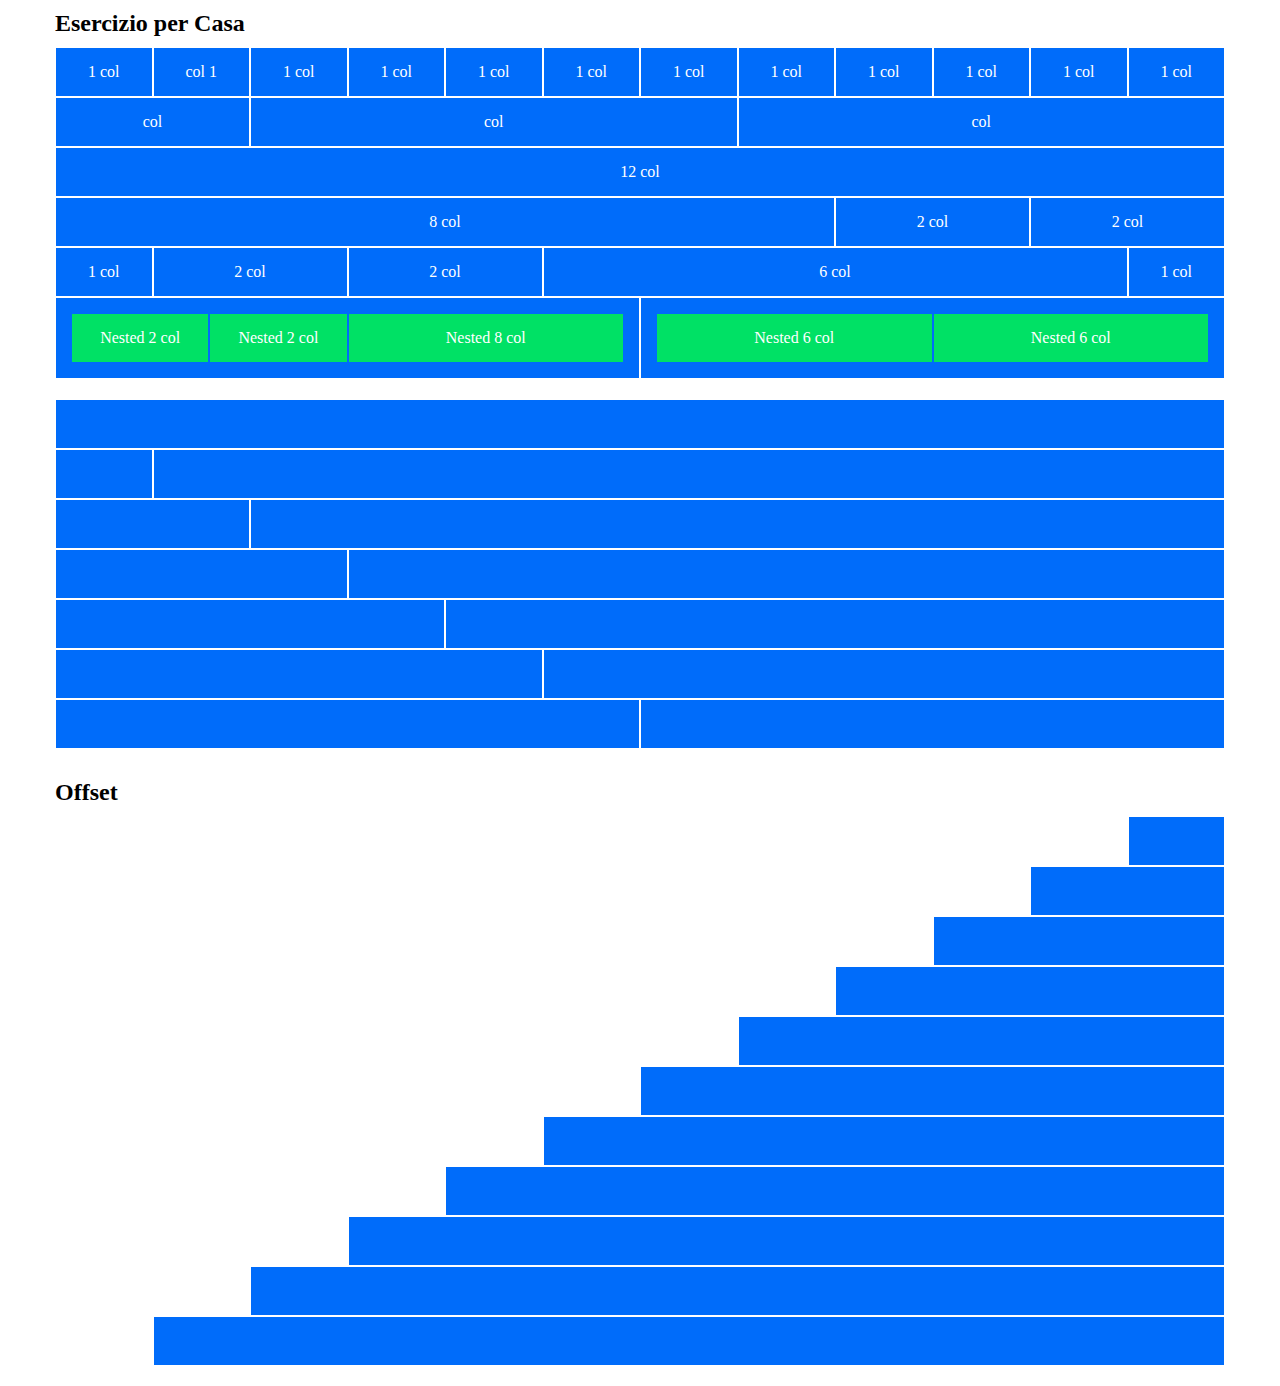
<file: index.html>
<!DOCTYPE html>
<html lang="en">
<head>
    <meta charset="UTF-8">
    <meta http-equiv="X-UA-Compatible" content="IE=edge">
    <meta name="viewport" content="width=device-width, initial-scale=1.0">
    <link rel="stylesheet" href="css/style.css">
    <link rel="stylesheet" href="css/12bool.css">
    <title>Document</title>
</head>
<body>
    <div class="container">
        <h2>Esercizio per Casa</h2>
        <div class="row">
            <div class="col-xs-12 col-sm-6 col-md-3 col-lg-1">
                <div class="box">1 col</div>
            </div>
            <div class="col-xs-12 col-sm-6 col-md-3 col-lg-1">
                <div class="box"> col 1</div>
            </div>
            <div class="col-xs-12 col-sm-6 col-md-3 col-lg-1">
                <div class="box"> 1 col</div>
            </div>
            <div class="col-xs-12 col-sm-6 col-md-3 col-lg-1">
                <div class="box"> 1 col</div>
            </div>
            <div class="col-xs-12 col-sm-6 col-md-3 col-lg-1">
                <div class="box"> 1 col</div>
            </div>
            <div class="col-xs-12 col-sm-6 col-md-3 col-lg-1">
                <div class="box"> 1 col</div>
            </div>
            <div class="col-xs-12 col-sm-6 col-md-3 col-lg-1">
                <div class="box"> 1 col</div>
            </div>
            <div class="col-xs-12 col-sm-6 col-md-3 col-lg-1">
                <div class="box"> 1 col</div>
            </div>
            <div class="col-xs-12 col-sm-6 col-md-3 col-lg-1">
                <div class="box"> 1 col</div>
            </div>
            <div class="col-xs-12 col-sm-6 col-md-3 col-lg-1">
                <div class="box"> 1 col</div>
            </div>
            <div class="col-xs-12 col-sm-6 col-md-3 col-lg-1">
                <div class="box"> 1 col</div>
            </div>
            <div class="col-xs-12 col-sm-6 col-md-3 col-lg-1">
                <div class="box"> 1 col</div>
            </div>
        </div>

        <div class="row">
            <div class="col-xs-12 col-sm-4 col-md-3 col-lg-2">
                <div class="box">col</div>
            </div>
            <div class="col-xs-12 col-sm-4 col-md-4 col-lg-5"> 
                <div class="box">col</div>
            </div>
            <div class="col-xs-12 col-sm-4 col-md-5 col-lg-5">
                <div class="box">col</div>
            </div>
        </div>

        <div class="row">
            <div class="col-xs-12 col-sm-12 col-md-12 col-lg-12">
                <div class="box">12 col</div>
            </div>
        </div>

        <div class="row">
            <div class="col-xs-12 col-sm-12 col-md-6 col-lg-8">
                <div class="box">8 col</div>
            </div>
            <div class="col-xs-12 col-sm-6 col-md-3 col-lg-2">
                <div class="box">2 col</div>
            </div>
            <div class="col-xs-12 col-sm-6 col-md-3 col-lg-2">
                <div class="box">2 col</div>
            </div>
        </div>
        <div class="row">
            <div class="col-xs-12 col-sm-3 col-md-1 col-lg-1">
                <div class="box">1 col</div>
            </div>
            <div class="col-xs-12 col-sm-4 col-md-3 col-lg-2">
                <div class="box">2 col</div>
            </div>
            <div class="col-xs-12 col-sm-5 col-md-3 col-lg-2">
                <div class="box">2 col</div>
            </div>
            <div class="col-xs-12 col-sm-9 col-md-4 col-lg-6">
                <div class="box">6 col</div>
            </div>
            <div class="col-xs-12 col-sm-3 col-md-1 col-lg-1">
                <div class="box">1 col</div>
            </div>
        </div>
        <div class="row">
            <div class="col-xs-12 col-sm-12 col-md-6 col-lg-6">
                <div class="box">
                    <div class="row">
                        <div class="col-xs-12 col-sm-6 col-md-3 col-lg 2">
                            <div class="box-nested">Nested 2 col</div>
                        </div>
                        <div class="col-xs-12 col-sm-6 col-md-3 col-lg 2">
                            <div class="box-nested">Nested 2 col</div>
                        </div>
                        <div class="col-xs-12 col-sm-12 col-md-6 col-lg 8">
                            <div class="box-nested">Nested 8 col</div>
                        </div>
                    </div>
                </div>
            </div>
            <div class="col-xs-12 col-sm-12 col-md-6 col-lg-6">
                <div class="box">
                    <div class="row">
                        <div class="col-xs-12 col-sm-8 col-md-7 col-lg-6">
                            <div class="box-nested">Nested 6 col</div>
                        </div>
                        <div class="col-xs-12 col-sm-4 col-md-5 col-lg-6">
                            <div class="box-nested">Nested 6 col</div>
                        </div>
                    </div>
                </div>
            </div>
        </div>        
    </div>
    <div class="container">
        <div class="row">
            <div class="col-xs-12 col-sm-12 col-md-12 col-lg-12">
                <div class="box"></div>
            </div>
        </div>
        <div class="row">
            <div class="col-xs-12 col-sm-4 col-md-2 col-lg-1">
                <div class="box"></div>
            </div>
            <div class="col-xs-12 col-sm-8 col-md-10 col-lg-11">
                <div class="box"></div>
            </div>
        </div>
        <div class="row">
            <div class="col-xs-12 col-sm-5 col-md-3 col-lg-2">
                <div class="box"></div>
            </div>
            <div class="col-xs-12 col-sm-7 col-md-9 col-lg-10">
                <div class="box"></div>
            </div>
        </div>
        <div class="row">
            <div class="col-xs-12 col-sm-6 col-md-4 col-lg-3">
                <div class="box"></div>
            </div>
            <div class="col-xs-12 col-sm-6 col-md-8 col-lg-9">
                <div class="box"></div>
            </div>
        </div>
        <div class="row">
            <div class="col-xs-12 col-sm-7 col-md-5 col-lg-4">
                <div class="box"></div>
            </div>
            <div class="col-xs-12 col-sm-5 col-md-7 col-lg-8">
                <div class="box"></div>
            </div>
        </div>
        <div class="row">
            <div class="col-xs-12 col-sm-8 col-md-6 col-lg-5">
                <div class="box"></div>
            </div>
            <div class="col-xs-12 col-sm-4 col-md-6 col-lg-7">
                <div class="box"></div>
            </div>
        </div>
        <div class="row">
            <div class="col-xs-12 col-sm-9 col-md-7 col-lg-6">
                <div class="box"></div>
            </div>
            <div class="col-xs-12 col-sm-3 col-md-5 col-lg-6">
                <div class="box"></div>
            </div>
        </div>
    </div>
    <div class="container">
        <h2>Offset</h2>
        <div class="row">
           <div class="col-xs-12 col-sm-5 col-md-3 col-lg-1 col-xs-offset-0 col-sm-offset-7 col-md-offset-9 col-lg-offset-11">
               <div class="box"></div>
           </div> 
        </div>
        <div class="row">
           <div class="col-xs-12 col-sm-6 col-md-4 col-lg-2 col-xs-offset-0 col-sm-offset-6 col-md-offset-8 col-lg-offset-10">
               <div class="box"></div>
           </div> 
        </div>
        <div class="row">
           <div class="col-xs-12 col-sm-7 col-md-5 col-lg-3 col-xs-offset-0 col-sm-offset-5 col-md-offset-7 col-lg-offset-9">
               <div class="box"></div>
           </div> 
        </div>
        <div class="row">
           <div class="col-xs-12 col-sm-8 col-md-6 col-lg-4 col-xs-offset-0 col-sm-offset-4 col-md-offset-6 col-lg-offset-8">
               <div class="box"></div>
           </div> 
        </div>
        <div class="row">
           <div class="col-xs-12 col-sm-9 col-md-7 col-lg-5 col-xs-offset-0 col-sm-offset-3 col-md-offset-5 col-lg-offset-7">
               <div class="box"></div>
           </div> 
        </div>
        <div class="row">
           <div class="col-xs-12 col-sm-6 col-md-6 col-lg-6 col-xs-offset-0 col-sm-offset-6 col-md-offset-6 col-lg-offset-6">
               <div class="box"></div>
           </div> 
        </div>
        <div class="row">
           <div class="col-xs-12 col-sm-3 col-md-5 col-lg-7 col-xs-offset-0 col-sm-offset-9 col-md-offset-7 col-lg-offset-5">
               <div class="box"></div>
           </div> 
        </div>
        <div class="row">
           <div class="col-xs-12 col-sm-4 col-md-6 col-lg-8 col-xs-offset-0 col-sm-offset-8 col-md-offset-6 col-lg-offset-4">
               <div class="box"></div>
           </div> 
        </div>
        <div class="row">
           <div class="col-xs-12 col-sm-5 col-md-7 col-lg-9 col-xs-offset-0 col-sm-offset-7 col-md-offset-5 col-lg-offset-3">
               <div class="box"></div>
           </div> 
        </div>
        <div class="row">
           <div class="col-xs-12 col-sm-6 col-md-8 col-lg-10 col-xs-offset-0 col-sm-offset-6 col-md-offset-4 col-lg-offset-2">
               <div class="box"></div>
           </div> 
        </div>
        <div class="row">
           <div class="col-xs-12 col-sm-7 col-md-9 col-lg-11 col-xs-offset-0 col-sm-offset-5 col-md-offset-3 col-lg-offset-1">
               <div class="box"></div>
           </div> 
        </div>
    </div>
    
</body>
</html>
</file>
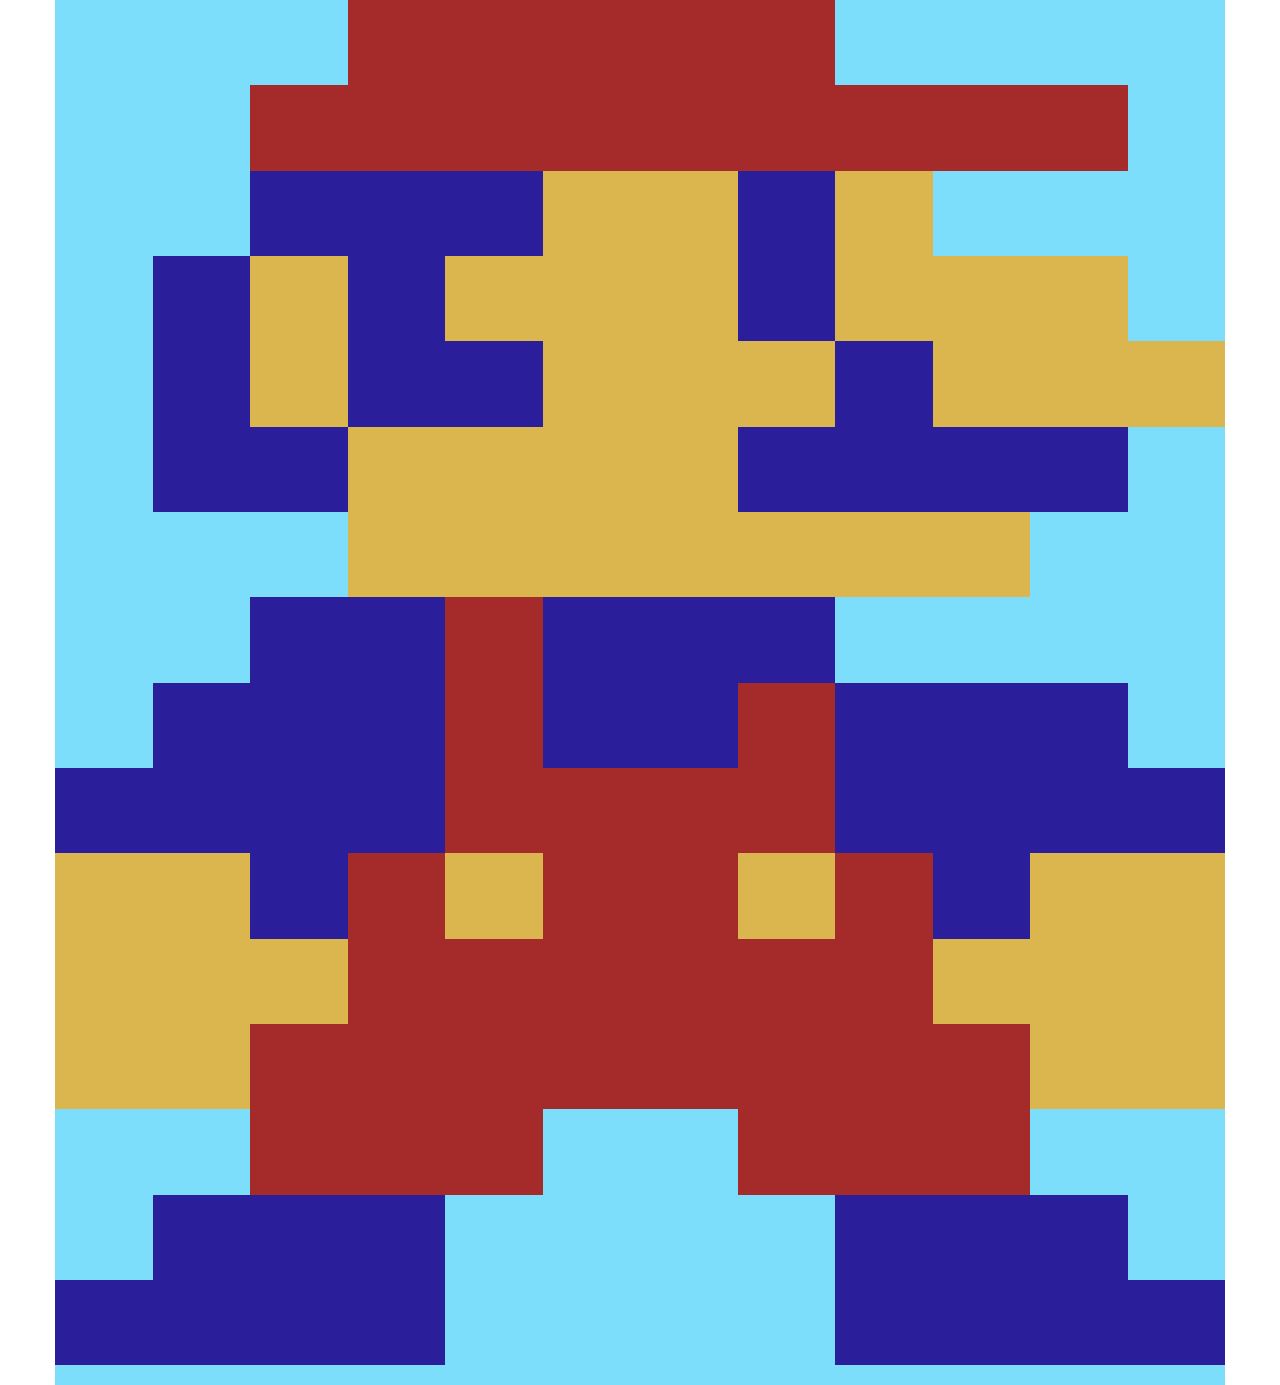
<file: bonus/BONUS_I.html>
<!DOCTYPE html>
<html lang="en">
<head>
    <meta charset="UTF-8">
    <meta http-equiv="X-UA-Compatible" content="IE=edge">
    <meta name="viewport" content="width=device-width, initial-scale=1.0">
    <link rel="stylesheet" href="../css/style.css">
    <link rel="stylesheet" href="../css/12bool.css">
    <title>Izz' Me !</title>
</head>
<body id="mario">
    <div class="container sky">
        <div class="row">
            <div class="col-5 col-offset-3">
                <div class="box red"></div>    
            </div>
        </div>
        <div class="row">
            <div class="col-9 col-offset-2">
                <div class="box red"></div>    
            </div>
        </div>
        <div class="row">
            <div class="col-3 col-offset-2">
                <div class="box blue"></div>    
            </div>
            <div class="col-2 ">
                <div class="box skin"></div>    
            </div>
            <div class="col-1 ">
                <div class="box blue"></div>    
            </div>
            <div class="col-1 ">
                <div class="box skin"></div>    
            </div>
        </div>
        <div class="row">
            <div class="col-1 col-offset-1">
                <div class="box blue"></div>    
            </div>
            <div class="col-1 ">
                <div class="box skin"></div>    
            </div>
            <div class="col-1 ">
                <div class="box blue"></div>    
            </div>
            <div class="col-3 ">
                <div class="box skin"></div>    
            </div>
            <div class="col-1 ">
                <div class="box blue"></div>    
            </div>
            <div class="col-3 ">
                <div class="box skin"></div>    
            </div>
        </div>
        <div class="row">
            <div class="col-1 col-offset-1">
                <div class="box blue"></div>    
            </div>
            <div class="col-1 ">
                <div class="box skin"></div>    
            </div>
            <div class="col-2 ">
                <div class="box blue"></div>    
            </div>
            <div class="col-3 ">
                <div class="box skin"></div>    
            </div>
            <div class="col-1 ">
                <div class="box blue"></div>    
            </div>
            <div class="col-3 ">
                <div class="box skin"></div>    
            </div>
        </div>
        <div class="row">
            <div class="col-2 col-offset-1">
                <div class="box blue"></div>    
            </div>
            <div class="col-4 ">
                <div class="box skin"></div>    
            </div>
            <div class="col-4 ">
                <div class="box blue"></div>    
            </div>
        </div>
        <div class="row">
            <div class="col-7 col-offset-3">
                <div class="box skin "></div>    
            </div>
        </div>
        <div class="row">
            <div class="col-2 col-offset-2">
                <div class="box blue "></div>    
            </div>
            <div class="col-1">
                <div class="box red "></div>    
            </div>
            <div class="col-3">
                <div class="box blue "></div>    
            </div>
        </div>
        <div class="row">
            <div class="col-3 col-offset-1">
                <div class="box blue "></div>    
            </div>
            <div class="col-1">
                <div class="box red "></div>    
            </div>
            <div class="col-2">
                <div class="box blue "></div>    
            </div>
            <div class="col-1">
                <div class="box red "></div>    
            </div>
            <div class="col-3">
                <div class="box blue "></div>    
            </div>
        </div>
        <div class="row">
            <div class="col-4">
                <div class="box blue "></div>    
            </div>
            <div class="col-4">
                <div class="box red "></div>    
            </div>
            <div class="col-4">
                <div class="box blue "></div>    
            </div>
        </div>
        <div class="row">
            <div class="col-2">
                <div class="box skin "></div>    
            </div>
            <div class="col-1">
                <div class="box blue "></div>    
            </div>
            <div class="col-1">
                <div class="box red "></div>    
            </div>
            <div class="col-1">
                <div class="box skin "></div>    
            </div>
            <div class="col-2">
                <div class="box red "></div>    
            </div>
            <div class="col-1">
                <div class="box skin "></div>    
            </div>
            <div class="col-1">
                <div class="box red "></div>    
            </div>
            <div class="col-1">
                <div class="box blue "></div>    
            </div>
            <div class="col-2">
                <div class="box skin "></div>    
            </div>
        </div>
        <div class="row">
            <div class="col-3">
                <div class="box skin "></div>    
            </div>
            <div class="col-6">
                <div class="box red "></div>    
            </div>
            <div class="col-3">
                <div class="box skin "></div>    
            </div>
        </div>
        <div class="row">
            <div class="col-2">
                <div class="box skin "></div>    
            </div>
            <div class="col-8">
                <div class="box red "></div>    
            </div>
            <div class="col-2">
                <div class="box skin "></div>    
            </div>
        </div>
        <div class="row">
            <div class="col-3 col-offset-2">
                <div class="box red "></div>    
            </div>
            <div class="col-3 col-offset-2">
                <div class="box red "></div>    
            </div>
        </div>
        <div class="row">
            <div class="col-3 col-offset-1">
                <div class="box blue "></div>    
            </div>
            <div class="col-3 col-offset-4">
                <div class="box blue "></div>    
            </div>
        </div>
        <div class="row">
            <div class="col-4">
                <div class="box blue "></div>    
            </div>
            <div class="col-4 col-offset-4">
                <div class="box blue "></div>    
            </div>
        </div>
    </div>
    
</body>
</html>
</file>
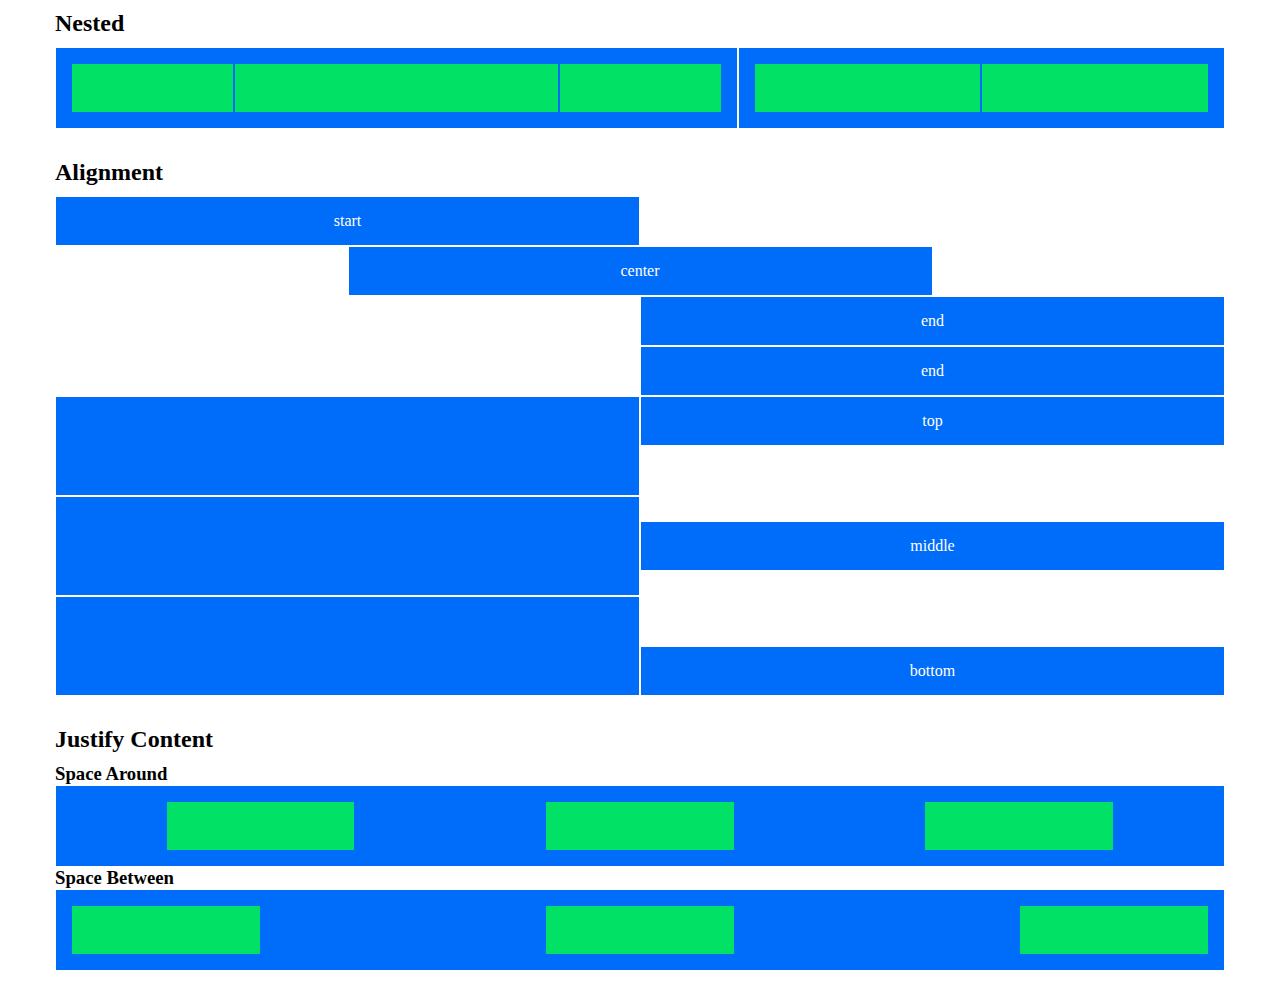
<file: bonus/BONUS_II.html>
<!DOCTYPE html>
<html lang="en">
<head>
    <meta charset="UTF-8">
    <meta http-equiv="X-UA-Compatible" content="IE=edge">
    <meta name="viewport" content="width=device-width, initial-scale=1.0">
    <link rel="stylesheet" href="../css/12bool.css">
    <link rel="stylesheet" href="../css/style.css">
    <title>Document</title>
</head>
<body id="complex">
    <div class="container">
        <h2>Nested</h2>
        <div class="row">
            <div class="col-7">
                <div class="box">
                    <div class="row">
                        <div class="col-3">
                            <div class="box-nested"></div>
                        </div>
                        <div class="col-6">
                            <div class="box-nested"></div>
                        </div>
                        <div class="col-3">
                            <div class="box-nested"></div>
                        </div>
                    </div>
                </div>
            </div>
            <div class="col-5">
                <div class="box">
                    <div class="row">
                        <div class="col-6">
                            <div class="box-nested"></div>
                        </div>
                        <div class="col-6">
                            <div class="box-nested"></div>
                        </div>
                    </div>
                </div>
            </div>
        </div>
    </div>
    <div class="container">
        <h2>Alignment</h2>
        <div class="row">
            <div class="col-6 alignment-start">
                <div class="box">start</div>
            </div>
        </div>
        <div class="row">
            <div class="col-6 alignment-center">
                <div class="box">center</div>
            </div>
        </div>
        <div class="row">
            <div class="col-6 alignment-end">
                <div class="box">end</div>
            </div>
        </div>
        <div class="row">
            <div class="col-6 alignment-end">
                <div class="box">end</div>
            </div>
        </div>
        <div class="row">
            <div class="col-6 col-big">
                <div class="box"></div>
            </div>
            <div class="col-6 alignment-top">
                <div class="box ">top</div>
            </div>
        </div>
        <div class="row">
            <div class="col-6 col-big">
                <div class="box"></div>
            </div>
            <div class="col-6 alignment-middle">
                <div class="box ">middle</div>
            </div>
        </div>
        <div class="row">
            <div class="col-6 col-big">
                <div class="box"></div>
            </div>
            <div class="col-6 alignment-bottom">
                <div class="box">bottom</div>
            </div>
        </div>
    </div>
    <div class="container">
        <h2>Justify Content</h2>
        <h3>Space Around</h3>
        <div class="row">
            <div class="col-12 justify-content-space-around">
                <div class="box">
                    <div class="row">
                        <div class="col-2">
                            <div class="box-nested"></div>
                        </div>
                        <div class="col-2">
                            <div class="box-nested"></div>
                        </div>
                        <div class="col-2">
                            <div class="box-nested"></div>
                        </div>
                    </div>
                </div>
            </div>
        </div>
        <h3>Space Between</h3>
        <div class="row">
            <div class="col-12 justify-content-space-between">
                <div class="box">
                    <div class="row">
                        <div class="col-2">
                            <div class="box-nested"></div>
                        </div>
                        <div class="col-2">
                            <div class="box-nested"></div>
                        </div>
                        <div class="col-2">
                            <div class="box-nested"></div>
                        </div>
                    </div>
                </div>
            </div>
        </div>
    </div>

    
</body>
</html>
</file>
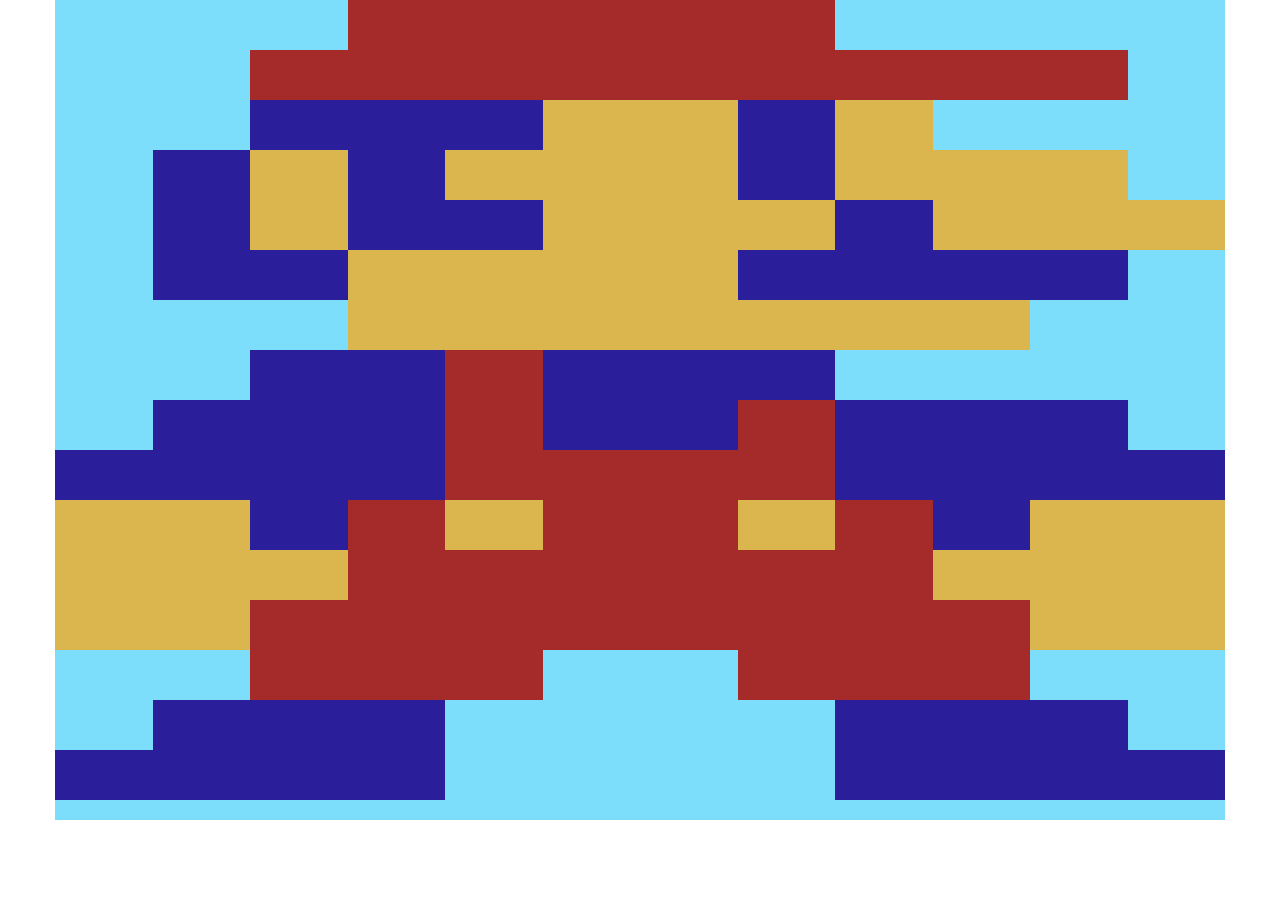
<file: bonus/super-mario.html>
<!DOCTYPE html>
<html lang="en">
<head>
    <meta charset="UTF-8">
    <meta http-equiv="X-UA-Compatible" content="IE=edge">
    <meta name="viewport" content="width=device-width, initial-scale=1.0">
    <link rel="stylesheet" href="../css/style.css">
    <link rel="stylesheet" href="../css/12bool.css">
    <title>Izz' Me !</title>
</head>
<body>
    <div class="container sky">
        <div class="row">
            <div class="col-5 col-offset-3">
                <div class="box red"></div>    
            </div>
        </div>
        <div class="row">
            <div class="col-9 col-offset-2">
                <div class="box red"></div>    
            </div>
        </div>
        <div class="row">
            <div class="col-3 col-offset-2">
                <div class="box blue"></div>    
            </div>
            <div class="col-2 ">
                <div class="box skin"></div>    
            </div>
            <div class="col-1 ">
                <div class="box blue"></div>    
            </div>
            <div class="col-1 ">
                <div class="box skin"></div>    
            </div>
        </div>
        <div class="row">
            <div class="col-1 col-offset-1">
                <div class="box blue"></div>    
            </div>
            <div class="col-1 ">
                <div class="box skin"></div>    
            </div>
            <div class="col-1 ">
                <div class="box blue"></div>    
            </div>
            <div class="col-3 ">
                <div class="box skin"></div>    
            </div>
            <div class="col-1 ">
                <div class="box blue"></div>    
            </div>
            <div class="col-3 ">
                <div class="box skin"></div>    
            </div>
        </div>
        <div class="row">
            <div class="col-1 col-offset-1">
                <div class="box blue"></div>    
            </div>
            <div class="col-1 ">
                <div class="box skin"></div>    
            </div>
            <div class="col-2 ">
                <div class="box blue"></div>    
            </div>
            <div class="col-3 ">
                <div class="box skin"></div>    
            </div>
            <div class="col-1 ">
                <div class="box blue"></div>    
            </div>
            <div class="col-3 ">
                <div class="box skin"></div>    
            </div>
        </div>
        <div class="row">
            <div class="col-2 col-offset-1">
                <div class="box blue"></div>    
            </div>
            <div class="col-4 ">
                <div class="box skin"></div>    
            </div>
            <div class="col-4 ">
                <div class="box blue"></div>    
            </div>
        </div>
        <div class="row">
            <div class="col-7 col-offset-3">
                <div class="box skin "></div>    
            </div>
        </div>
        <div class="row">
            <div class="col-2 col-offset-2">
                <div class="box blue "></div>    
            </div>
            <div class="col-1">
                <div class="box red "></div>    
            </div>
            <div class="col-3">
                <div class="box blue "></div>    
            </div>
        </div>
        <div class="row">
            <div class="col-3 col-offset-1">
                <div class="box blue "></div>    
            </div>
            <div class="col-1">
                <div class="box red "></div>    
            </div>
            <div class="col-2">
                <div class="box blue "></div>    
            </div>
            <div class="col-1">
                <div class="box red "></div>    
            </div>
            <div class="col-3">
                <div class="box blue "></div>    
            </div>
        </div>
        <div class="row">
            <div class="col-4">
                <div class="box blue "></div>    
            </div>
            <div class="col-4">
                <div class="box red "></div>    
            </div>
            <div class="col-4">
                <div class="box blue "></div>    
            </div>
        </div>
        <div class="row">
            <div class="col-2">
                <div class="box skin "></div>    
            </div>
            <div class="col-1">
                <div class="box blue "></div>    
            </div>
            <div class="col-1">
                <div class="box red "></div>    
            </div>
            <div class="col-1">
                <div class="box skin "></div>    
            </div>
            <div class="col-2">
                <div class="box red "></div>    
            </div>
            <div class="col-1">
                <div class="box skin "></div>    
            </div>
            <div class="col-1">
                <div class="box red "></div>    
            </div>
            <div class="col-1">
                <div class="box blue "></div>    
            </div>
            <div class="col-2">
                <div class="box skin "></div>    
            </div>
        </div>
        <div class="row">
            <div class="col-3">
                <div class="box skin "></div>    
            </div>
            <div class="col-6">
                <div class="box red "></div>    
            </div>
            <div class="col-3">
                <div class="box skin "></div>    
            </div>
        </div>
        <div class="row">
            <div class="col-2">
                <div class="box skin "></div>    
            </div>
            <div class="col-8">
                <div class="box red "></div>    
            </div>
            <div class="col-2">
                <div class="box skin "></div>    
            </div>
        </div>
        <div class="row">
            <div class="col-3 col-offset-2">
                <div class="box red "></div>    
            </div>
            <div class="col-3 col-offset-2">
                <div class="box red "></div>    
            </div>
        </div>
        <div class="row">
            <div class="col-3 col-offset-1">
                <div class="box blue "></div>    
            </div>
            <div class="col-3 col-offset-4">
                <div class="box blue "></div>    
            </div>
        </div>
        <div class="row">
            <div class="col-4">
                <div class="box blue "></div>    
            </div>
            <div class="col-4 col-offset-4">
                <div class="box blue "></div>    
            </div>
        </div>
    </div>
    
</body>
</html>
</file>
<file: css/style.css>
.box, .box-nested{
    padding: 15px;
    background-color: #006cfa;
    color: white;
    text-align: center;
    border: 1px solid white;
    height: 100%;
    min-height: 50px;
}

.box-nested{
    background-color: #00e165;
    border: 1px solid #006cfa;    
}



.sky{
    background-color: rgb(125, 222, 252);
}

.red, .blue, .skin{
    border: 0;
    position: relative;
}

.red{
    background-color: brown;
}

.blue{
    background-color: rgb(43, 30, 155);
}

.skin{
    background-color: rgb(219, 182, 78);
}

#mario [class *= 'col-']{
    height: calc(80vw /12);
    min-height: 50px;
}


/****** BONUS II ******/

.alignment-start{
    margin-left: 0;
}

.alignment-center{
    margin: 0 auto;
}

.alignment-end{
    margin-left: auto;
    margin-right: 0;
}

.alignment-top, .alignment-bottom, .alignment-middle{
    min-height: 100px;
    position: relative;
}

.alignment-top .box, .alignment-middle .box, .alignment-bottom .box{
    height: 50%;
    position: absolute;
    width: 100%;
}

.alignment-top .box{
    top: 0;
}

.alignment-middle .box{
   top: 25%;
   bottom: 25%;
}

.alignment-bottom .box{
    bottom: 0;
}

.justify-content-space-around [class *= 'col-'], .justify-content-space-between [class *= 'col-']{
    margin-left: auto;
    margin-right: auto;
}

.justify-content-space-between [class *= 'col-']:first-of-type{
    margin-left: 0;
}

.justify-content-space-between [class *= 'col-']:last-of-type{
    margin-right: 0;
}
</file>
<file: css/12bool.css>
*{
    padding: 0;
    margin: 0;
    box-sizing: border-box;
}

/* GENERAL RULES */

.container{
    width: 1170px;
    max-width: 100%;
    margin: 0 auto;
    padding-bottom: 20px;
}

.container h2{
    padding: 10px 0;
}

.row{
    display: flex;
    flex-flow: row wrap;
}

[class *= 'col-']{
    flex: 0 0 auto;
}

/* elastic columns */


.col{
    flex-grow: 1;
    flex-basis: 0;
    max-width: 100%;
}

/* columns */

.col-1{
    flex-basis: calc(100% / 12);
    max-width: calc(100% / 12);
}
.col-2{
    flex-basis: calc((100% / 12) * 2);
    max-width: calc((100% / 2) * 2);
}
.col-3{
    flex-basis: calc((100% / 12) * 3);
    max-width: calc((100% / 2) * 3);
}
.col-4{
    flex-basis: calc((100% / 12) * 4);
    max-width: calc((100% / 2) * 4);
}
.col-5{
    flex-basis: calc((100% / 12) * 5);
    max-width: calc((100% / 2) * 5);
}
.col-6{
    flex-basis: calc((100% / 12) * 6);
    max-width: calc((100% / 2) * 6);
}
.col-7{
    flex-basis: calc((100% / 12) * 7);
    max-width: calc((100% / 2) * 7);
}
.col-8{
    flex-basis: calc((100% / 12) * 8);
    max-width: calc((100% / 2) * 8);
}
.col-9{
    flex-basis: calc((100% / 12) * 9);
    max-width: calc((100% / 2) * 9);
}
.col-10{
    flex-basis: calc((100% / 12) * 10);
    max-width: calc((100% / 2) * 10);
}
.col-11{
    flex-basis: calc((100% / 12) * 11);
    max-width: calc((100% / 2) * 11);
}
.col-12{
    flex-basis: calc((100% / 12) * 12);
    max-width: calc((100% / 2) * 12);
}

/* offsets */

.col-offset-1{
    margin-left: calc((100% / 12) * 1);
}
.col-offset-2{
    margin-left: calc((100% / 12) * 2);
}
.col-offset-3{
    margin-left: calc((100% / 12) * 3);
}
.col-offset-4{
    margin-left: calc((100% / 12) * 4);
}
.col-offset-5{
    margin-left: calc((100% / 12) * 5);
}
.col-offset-6{
    margin-left: calc((100% / 12) * 6);
}
.col-offset-7{
    margin-left: calc((100% / 12) * 7);
}
.col-offset-8{
    margin-left: calc((100% / 12) * 8);
}
.col-offset-9{
    margin-left: calc((100% / 12) * 9);
}
.col-offset-10{
    margin-left: calc((100% / 12) * 10);
}
.col-offset-11{
    margin-left: calc((100% / 12) * 11);
}




/* RESPONSIVE RULES */


/* extra small */
@media screen and (max-width: 575px) {

    .container{
        width: 540px;
        max-width: 100%;
    }

    .col-xs-1{
        flex-basis: calc(100% / 12);
        max-width: calc(100% / 12);
    }
    .col-xs-2{
        flex-basis: calc((100% / 12) * 2);
        max-width: calc((100% / 2) * 2);
    }
    .col-xs-3{
        flex-basis: calc((100% / 12) * 3);
        max-width: calc((100% / 2) * 3);
    }
    .col-xs-4{
        flex-basis: calc((100% / 12) * 4);
        max-width: calc((100% / 2) * 4);
    }
    .col-xs-5{
        flex-basis: calc((100% / 12) * 5);
        max-width: calc((100% / 2) * 5);
    }
    .col-xs-6{
        flex-basis: calc((100% / 12) * 6);
        max-width: calc((100% / 2) * 6);
    }
    .col-xs-7{
        flex-basis: calc((100% / 12) * 7);
        max-width: calc((100% / 2) * 7);
    }
    .col-xs-8{
        flex-basis: calc((100% / 12) * 8);
        max-width: calc((100% / 2) * 8);
    }
    .col-xs-9{
        flex-basis: calc((100% / 12) * 9);
        max-width: calc((100% / 2) * 9);
    }
    .col-xs-10{
        flex-basis: calc((100% / 12) * 10);
        max-width: calc((100% / 2) * 10);
    }
    .col-xs-11{
        flex-basis: calc((100% / 12) * 11);
        max-width: calc((100% / 2) * 11);
    }
    .col-xs-12{
        flex-basis: calc((100% / 12) * 12);
        max-width: calc((100% / 2) * 12);
    }


    .col-xs-offset-0{
        margin-left: 0;
    }

    .col-xs-offset-1{
        margin-left: calc((100% / 12) * 1);
    }
    .col-xs-offset-2{
        margin-left: calc((100% / 12) * 2);
    }
    .col-xs-offset-3{
        margin-left: calc((100% / 12) * 3);
    }
    .col-xs-offset-4{
        margin-left: calc((100% / 12) * 4);
    }
    .col-xs-offset-5{
        margin-left: calc((100% / 12) * 5);
    }
    .col-xs-offset-6{
        margin-left: calc((100% / 12) * 6);
    }
    .col-xs-offset-7{
        margin-left: calc((100% / 12) * 7);
    }
    .col-xs-offset-8{
        margin-left: calc((100% / 12) * 8);
    }
    .col-xs-offset-9{
        margin-left: calc((100% / 12) * 9);
    }
    .col-xs-offset-10{
        margin-left: calc((100% / 12) * 10);
    }
    .col-xs-offset-11{
        margin-left: calc((100% / 12) * 11);
    }
}

/* small */
@media screen and (min-width: 576px) {

    .container{
        width: 720px;
        max-width: 100%;
    }

    .col-sm-1{
        flex-basis: calc(100% / 12);
        max-width: calc(100% / 12);
    }
    .col-sm-2{
        flex-basis: calc((100% / 12) * 2);
        max-width: calc((100% / 2) * 2);
    }
    .col-sm-3{
        flex-basis: calc((100% / 12) * 3);
        max-width: calc((100% / 2) * 3);
    }
    .col-sm-4{
        flex-basis: calc((100% / 12) * 4);
        max-width: calc((100% / 2) * 4);
    }
    .col-sm-5{
        flex-basis: calc((100% / 12) * 5);
        max-width: calc((100% / 2) * 5);
    }
    .col-sm-6{
        flex-basis: calc((100% / 12) * 6);
        max-width: calc((100% / 2) * 6);
    }
    .col-sm-7{
        flex-basis: calc((100% / 12) * 7);
        max-width: calc((100% / 2) * 7);
    }
    .col-sm-8{
        flex-basis: calc((100% / 12) * 8);
        max-width: calc((100% / 2) * 8);
    }
    .col-sm-9{
        flex-basis: calc((100% / 12) * 9);
        max-width: calc((100% / 2) * 9);
    }
    .col-sm-10{
        flex-basis: calc((100% / 12) * 10);
        max-width: calc((100% / 2) * 10);
    }
    .col-sm-11{
        flex-basis: calc((100% / 12) * 11);
        max-width: calc((100% / 2) * 11);
    }
    .col-sm-12{
        flex-basis: calc((100% / 12) * 12);
        max-width: calc((100% / 2) * 12);
    }

    .col-sm-offset-1{
        margin-left: calc((100% / 12) * 1);
    }
    .col-sm-offset-2{
        margin-left: calc((100% / 12) * 2);
    }
    .col-sm-offset-3{
        margin-left: calc((100% / 12) * 3);
    }
    .col-sm-offset-4{
        margin-left: calc((100% / 12) * 4);
    }
    .col-sm-offset-5{
        margin-left: calc((100% / 12) * 5);
    }
    .col-sm-offset-6{
        margin-left: calc((100% / 12) * 6);
    }
    .col-sm-offset-7{
        margin-left: calc((100% / 12) * 7);
    }
    .col-sm-offset-8{
        margin-left: calc((100% / 12) * 8);
    }
    .col-sm-offset-9{
        margin-left: calc((100% / 12) * 9);
    }
    .col-sm-offset-10{
        margin-left: calc((100% / 12) * 10);
    }
    .col-sm-offset-11{
        margin-left: calc((100% / 12) * 11);
    }
}

/* medium */
@media screen and (min-width: 768px) {

    .container{
        width: 960px;
        max-width: 100%;
    }

    .col-md-1{
        flex-basis: calc(100% / 12);
        max-width: calc(100% / 12);
    }
    .col-md-2{
        flex-basis: calc((100% / 12) * 2);
        max-width: calc((100% / 2) * 2);
    }
    .col-md-3{
        flex-basis: calc((100% / 12) * 3);
        max-width: calc((100% / 2) * 3);
    }
    .col-md-4{
        flex-basis: calc((100% / 12) * 4);
        max-width: calc((100% / 2) * 4);
    }
    .col-md-5{
        flex-basis: calc((100% / 12) * 5);
        max-width: calc((100% / 2) * 5);
    }
    .col-md-6{
        flex-basis: calc((100% / 12) * 6);
        max-width: calc((100% / 2) * 6);
    }
    .col-md-7{
        flex-basis: calc((100% / 12) * 7);
        max-width: calc((100% / 2) * 7);
    }
    .col-md-8{
        flex-basis: calc((100% / 12) * 8);
        max-width: calc((100% / 2) * 8);
    }
    .col-md-9{
        flex-basis: calc((100% / 12) * 9);
        max-width: calc((100% / 2) * 9);
    }
    .col-md-10{
        flex-basis: calc((100% / 12) * 10);
        max-width: calc((100% / 2) * 10);
    }
    .col-md-11{
        flex-basis: calc((100% / 12) * 11);
        max-width: calc((100% / 2) * 11);
    }
    .col-md-12{
        flex-basis: calc((100% / 12) * 12);
        max-width: calc((100% / 2) * 12);
    }


    .col-md-offset-1{
        margin-left: calc((100% / 12) * 1);
    }
    .col-md-offset-2{
        margin-left: calc((100% / 12) * 2);
    }
    .col-md-offset-3{
        margin-left: calc((100% / 12) * 3);
    }
    .col-md-offset-4{
        margin-left: calc((100% / 12) * 4);
    }
    .col-md-offset-5{
        margin-left: calc((100% / 12) * 5);
    }
    .col-md-offset-6{
        margin-left: calc((100% / 12) * 6);
    }
    .col-md-offset-7{
        margin-left: calc((100% / 12) * 7);
    }
    .col-md-offset-8{
        margin-left: calc((100% / 12) * 8);
    }
    .col-md-offset-9{
        margin-left: calc((100% / 12) * 9);
    }
    .col-md-offset-10{
        margin-left: calc((100% / 12) * 10);
    }
    .col-md-offset-11{
        margin-left: calc((100% / 12) * 11);
    }
}

/* large */
@media screen and (min-width: 992px) {


    .container{
        width: 1170px;
        max-width: 100%;
    }
    
    .col-lg-1{
        flex-basis: calc(100% / 12);
        max-width: calc(100% / 12);
    }
    .col-lg-2{
        flex-basis: calc((100% / 12) * 2);
        max-width: calc((100% / 2) * 2);
    }
    .col-lg-3{
        flex-basis: calc((100% / 12) * 3);
        max-width: calc((100% / 2) * 3);
    }
    .col-lg-4{
        flex-basis: calc((100% / 12) * 4);
        max-width: calc((100% / 2) * 4);
    }
    .col-lg-5{
        flex-basis: calc((100% / 12) * 5);
        max-width: calc((100% / 2) * 5);
    }
    .col-lg-6{
        flex-basis: calc((100% / 12) * 6);
        max-width: calc((100% / 2) * 6);
    }
    .col-lg-7{
        flex-basis: calc((100% / 12) * 7);
        max-width: calc((100% / 2) * 7);
    }
    .col-lg-8{
        flex-basis: calc((100% / 12) * 8);
        max-width: calc((100% / 2) * 8);
    }
    .col-lg-9{
        flex-basis: calc((100% / 12) * 9);
        max-width: calc((100% / 2) * 9);
    }
    .col-lg-10{
        flex-basis: calc((100% / 12) * 10);
        max-width: calc((100% / 2) * 10);
    }
    .col-lg-11{
        flex-basis: calc((100% / 12) * 11);
        max-width: calc((100% / 2) * 11);
    }
    .col-lg-12{
        flex-basis: calc((100% / 12) * 12);
        max-width: calc((100% / 2) * 12);
    }


    .col-lg-offset-1{
        margin-left: calc((100% / 12) * 1);
    }
    .col-lg-offset-2{
        margin-left: calc((100% / 12) * 2);
    }
    .col-lg-offset-3{
        margin-left: calc((100% / 12) * 3);
    }
    .col-lg-offset-4{
        margin-left: calc((100% / 12) * 4);
    }
    .col-lg-offset-5{
        margin-left: calc((100% / 12) * 5);
    }
    .col-lg-offset-6{
        margin-left: calc((100% / 12) * 6);
    }
    .col-lg-offset-7{
        margin-left: calc((100% / 12) * 7);
    }
    .col-lg-offset-8{
        margin-left: calc((100% / 12) * 8);
    }
    .col-lg-offset-9{
        margin-left: calc((100% / 12) * 9);
    }
    .col-lg-offset-10{
        margin-left: calc((100% / 12) * 10);
    }
    .col-lg-offset-11{
        margin-left: calc((100% / 12) * 11);
    }
}
</file>
